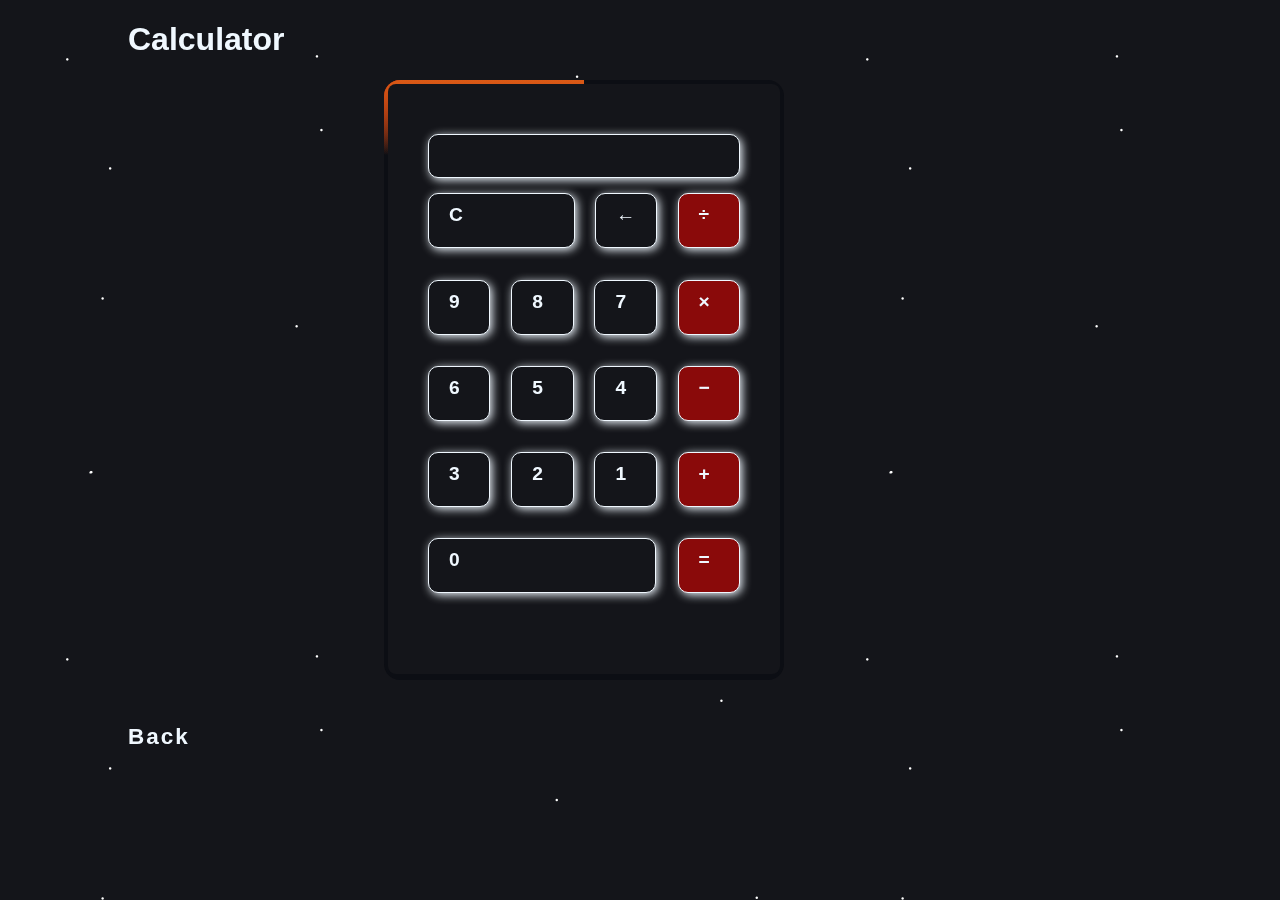
<file: calculadora.html>
<!DOCTYPE html>
<html lang="en">
<head>
    <link rel="icon" href="Img/ojos.png">
    <meta charset="UTF-8">
    <meta http-equiv="X-UA-Compatible" content="IE=edge">
    <meta name="viewport" content="width=device-width, user-scalable= no, initial-scale=1.0, maximum-scale=1.0, minimum-scale=1.0">
    <title>Calculator</title>

    <link rel="stylesheet" href="./Css/calculadora.css">
</head>
<body>
    <div class="stars"></div>
    <div class="container">
    <h1>Calculator</h1>
    </div>
    <div class="box">
        <span class="borderLine"></span>
        <form class="calc-buttons" name="calc">
            <input class="screen" name="txt" readonly>
            <div class="calc-buttons-row">
                <span class="calc-button double" onclick="clearScreen()">C</span>
                <span class="calc-button" onclick="removeLastCharacter()">&larr;</span>
                <span class="calc-button" onclick="appendSymbol('/')">&div;</span>
            </div>
            <div class="calc-buttons-row">
                <span class="calc-button" onclick="appendNumber('9')">9</span>
                <span class="calc-button" onclick="appendNumber('8')">8</span>
                <span class="calc-button" onclick="appendNumber('7')">7</span>
                <span class="calc-button" onclick="appendSymbol('*')">&times;</span>
            </div>
            <div class="calc-buttons-row">
                <span class="calc-button" onclick="appendNumber('6')">6</span>
                <span class="calc-button" onclick="appendNumber('5')">5</span>
                <span class="calc-button" onclick="appendNumber('4')">4</span>
                <span class="calc-button" onclick="appendSymbol('-')">&minus;</span>
            </div>
            <div class="calc-buttons-row">
                <span class="calc-button" onclick="appendNumber('3')">3</span>
                <span class="calc-button" onclick="appendNumber('2')">2</span>
                <span class="calc-button" onclick="appendNumber('1')">1</span>
                <span class="calc-button" onclick="appendSymbol('+')">&plus;</span>
            </div>
            <div class="calc-buttons-row">
                <span class="calc-button triple" onclick="appendNumber('0')">0</span>
                <span class="calc-button" onclick="calculateResult()">&equals;</span>
            </div>
        </form>
    </div>
    
    <script>
        function clearScreen() {
            document.calc.txt.value = '';
        }
    
        function removeLastCharacter() {
            var currentText = document.calc.txt.value;
            if (currentText.length > 0) {
                document.calc.txt.value = currentText.slice(0, -1);
            }
        }
    
        function appendNumber(number) {
            document.calc.txt.value += number;
        }
    
        function appendSymbol(symbol) {
            document.calc.txt.value += symbol;
        }
    
        function calculateResult() {
            var currentText = document.calc.txt.value;
            var result = eval(currentText);
            document.calc.txt.value = result;
        }
    </script>
    

    <div class="container">
        <a href="index.html"><h3>Back</h3></a>
    </div>
    <script src="./Js/calculadora.js"></script>
</body>
</html>
</file>
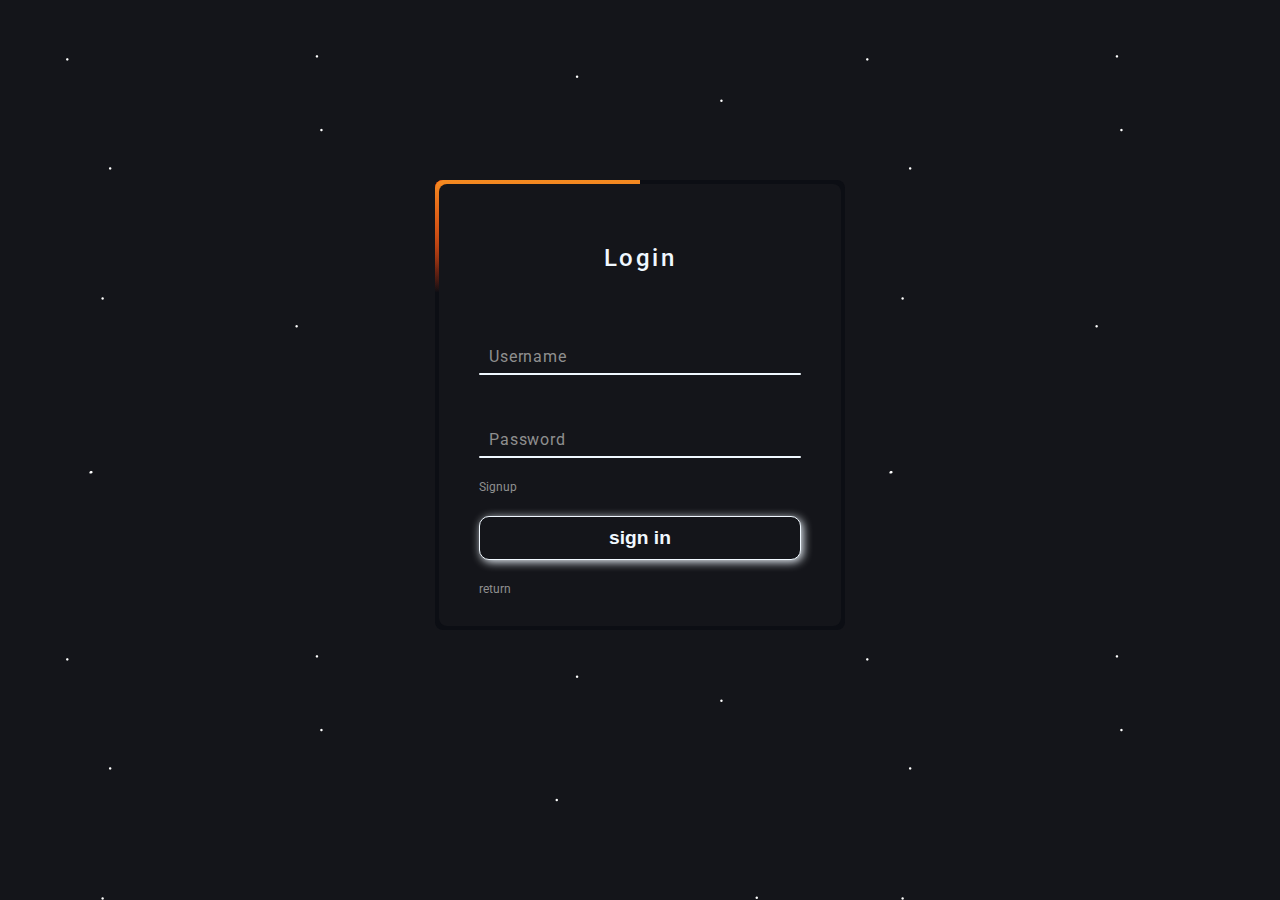
<file: login.html>
<!DOCTYPE html>
<html lang="en">
<head>
    <link rel="icon" href="Img/ojos.png">
    <meta charset="UTF-8">
    <meta http-equiv="X-UA-Compatible" content="IE=edge">
    <meta name="viewport" content="width=device-width, user-scalable= no, initial-scale=1.0, maximum-scale=1.0, minimum-scale=1.0">
    <title>Login</title>

    <link rel="stylesheet" href="Css/login.css" type="text/css">
    <link rel="preconnect" href="https://fonts.googleapis.com">
<link rel="preconnect" href="https://fonts.gstatic.com" crossorigin>
<link href="https://fonts.googleapis.com/css2?family=Roboto:wght@300;700&display=swap" rel="stylesheet">

</head>
<body>
<div class="stars"></div>
<div class="container">
    <div class="box">
        <span class="borderLine"></span>
    <form method="POST" action="Php/login.php">
        <h2>Login</h2>
        <div class="inputBox">
            <input type="text" required="required" name="usuario">
            <span>Username</span>
            <i></i>
        </div>
        <div class="inputBox">
            <input type="password" required="required" name="contraseña">
            <span>Password</span>
            <i></i>
        </div>
        <div class="links">
            <a href="registro.html">Signup</a>
        </div>
        <input type="submit" value="sign in" name="insert">
        <div class="links">
        <a href="index.html">return</a>
        </div>
        </form>
    </div>
</div>

</body>
</html>
</file>
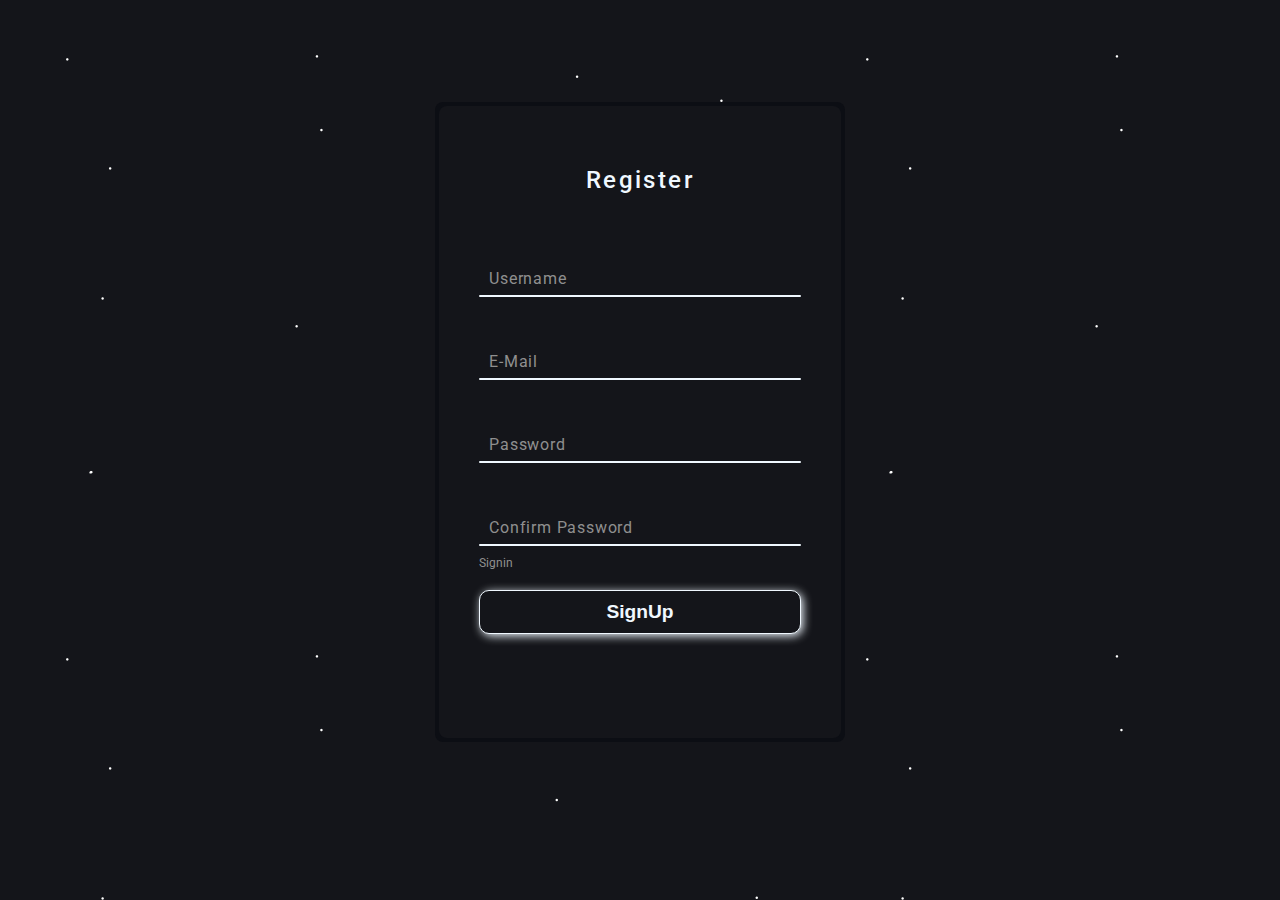
<file: registro.html>
<!DOCTYPE html>
<html lang="en">
<head>
    <link rel="icon" href="Img/ojos.png">
    <meta charset="UTF-8">
    <meta http-equiv="X-UA-Compatible" content="IE=edge">
    <meta name="viewport" content="width=device-width, user-scalable= no, initial-scale=1.0, maximum-scale=1.0, minimum-scale=1.0">
    <title>Login</title>

    <link rel="stylesheet" href="Css/registro.css" type="text/css">
    <link rel="preconnect" href="https://fonts.googleapis.com">
<link rel="preconnect" href="https://fonts.gstatic.com" crossorigin>
<link href="https://fonts.googleapis.com/css2?family=Roboto:wght@300;700&display=swap" rel="stylesheet">

</head>
<body>
<div class="stars"></div>
<div class="container">
    <div class="box">
        <span class="borderLine"></span>
    <form method="post" action="Php/registro.php">
        <h2>Register</h2>
        <div class="inputBox">
            <input type="text" required="required" name="usuario">
            <span>Username</span>
            <i></i>
        </div>
        <div class="inputBox">
            <input type="email" required="required" name="mail">
            <span>E-Mail</span>
            <i></i>
        </div>
        <div class="inputBox">
            <input type="password" required="required" name="contraseña">
            <span>Password</span>
            <i></i>
        </div>
        <div class="inputBox">
            <input type="password" required="required" name="ccontraseña">
            <span>Confirm Password</span>
            <i></i>
        </div>
        <div class="links">
            <a href="login.html">Signin</a>
        </div>
        <input type="submit" value="SignUp" name="insert">
        </form>
    </div>
</div>

</body>
</html>
</file>
<file: Css/calculadora.css>
*{
    box-sizing: border-box;
  }
  html {
    scroll-behavior: smooth;
  }
  body{
    font-family: 'Roboto', sans-serif;
    margin: 0%;
    background-color: #14151a;
    color: aliceblue;
}

.stars {
  position: fixed;
  top: 0;
  left: 0;
  width: 100%;
  height: 100%;
  z-index: -1;
}

.stars:before {
  content: "";
  position: absolute;
  top: 0;
  left: 0;
  width: 100%;
  height: 100%;
  background-image: url('../Img/ses.png');
  animation: animateStars 100s linear infinite;
  -webkit-animation: animateStars 100s linear infinite;
}

@keyframes animateStars {
  0% {
    background-position: 0 0;
  }
  100% {
    background-position: -5000px -5000px;
  }
}

.container{
    width: 80%;
    max-width: 1400px;
    margin: auto;
    overflow: hidden;
  }

  a {
    padding: 4px 4px;
    text-decoration: none;
    font-size: 1.2rem;
    letter-spacing: 2px;
    color: aliceblue;
  }

  a:hover {
    color:rgb(141, 141, 141)
  }


  .calc-button {
    font-size: 1.2em;
    font-weight: bold;
    flex-basis: 20%;
    height: 55px;
    padding: 10px 20px;
    border-radius: 10px;
    -webkit-border-radius: 10px;
    -moz-border-radius: 10px;
    -ms-border-radius: 10px;
    -o-border-radius: 10px;
    border: 1px solid aliceblue;
    box-shadow: 2px 2px 10px aliceblue;
    color: aliceblue;
    background-color: #14151a;
  }
  .calc-button:hover {
    background-color: #000000;
  }

  .calc-button:last-child{
    font-size: 1.2em;
    font-weight: bold;
    flex-basis: 20%;
    height: 55px;
    padding: 10px 20px;
    border-radius: 10px;
    -webkit-border-radius: 10px;
    -moz-border-radius: 10px;
    -ms-border-radius: 10px;
    -o-border-radius: 10px;
    border: 1px solid aliceblue;
    box-shadow: 2px 2px 10px aliceblue;
    color: aliceblue;
    background-color: #8a0a0a;
  }
  .calc-button:last-child:hover{
    background-color: #4d0404;
  }

  .box{
    position: relative;
    margin-left: 10%;
    padding: 20px 35px;
    width: 80%;
    height: 503px;
    background: #0c0e14;
    border-radius: 16px;
    -webkit-border-radius: 16px;
    -moz-border-radius: 16px;
    -ms-border-radius: 16px;
    -o-border-radius: 16px;
    overflow: hidden;
}
.box::before{
  content: '';
  position: absolute;
  top: -50%;
  left: -50%;
  width: 100%;
  height: 500px;
  background: linear-gradient(0deg,transparent,transparent,#f58b21,#f58b21,#f58b21);
  z-index: 1;
  animation: animate 6s linear infinite;
  -webkit-animation: animate 6s linear infinite;
  animation-delay: -3s;
  transform-origin: bottom right;
}

.box::after{
  content: '';
  position: absolute;
  top: -50%;
  left: -50%;
  width: 100%;
  height: 500px;
  background: linear-gradient(0deg,transparent,transparent,#f58b21,#f58b21,#f58b21);
  z-index: 1;
  animation: animate 6s linear infinite;
  -webkit-animation: animate 6s linear infinite;
  transform-origin: bottom right;
}

.borderLine{
  position: absolute;
  top: 0;
  inset: 0;
}

.borderLine::before{
  content: '';
  position: absolute;
  top: -50%;
  left: -50%;
  width: 100%;
  height: 500px;
  background: linear-gradient(0deg,transparent,transparent,#b60101,#b60101,#b60101);
  z-index: 1;
  animation: animate 6s linear infinite;
  -webkit-animation: animate 6s linear infinite;
  animation-delay: -1.5s;
  transform-origin: bottom right;
}

.borderLine::after{
  content: '';
  position: absolute;
  top: -50%;
  left: -50%;
  width: 100%;
  height: 500px;
  background: linear-gradient(0deg,transparent,transparent,#b60101,#b60101,#b60101);
  z-index: 1;
  animation: animate 6s linear infinite;
  -webkit-animation: animate 6s linear infinite;
  animation-delay: -4.5s;
  transform-origin: bottom right;
}

@keyframes animate{
  0%{
      transform: rotate(0deg);
      -webkit-transform: rotate(0deg);
      -moz-transform: rotate(0deg);
      -ms-transform: rotate(0deg);
      -o-transform: rotate(0deg);
}
  100%{
      transform: rotate(360deg);
      -webkit-transform: rotate(360deg);
      -moz-transform: rotate(360deg);
      -ms-transform: rotate(360deg);
      -o-transform: rotate(360deg);
}
}

.box form{
  position: absolute;
  inset:4px;
  background: #14151a;
  height: 495px;
  padding: 30px 10%;
  border-radius: 8px;
  -webkit-border-radius: 8px;
  -moz-border-radius: 8px;
  -ms-border-radius: 8px;
  -o-border-radius: 8px;
  z-index: 2;
  display: flex;
  flex-direction: column;
}

.screen {
  font-size: 1.2em;
  font-weight: bold;
  padding: 10px;
  width: 100%;
  border-radius: 10px;
  -webkit-border-radius: 10px;
  -moz-border-radius: 10px;
  -ms-border-radius: 10px;
  -o-border-radius: 10px;
  border: 1px solid aliceblue;
  box-shadow: 2px 2px 10px aliceblue;
  color: aliceblue;
  background-color: #14151a;
  margin-top: 10px;
}

.screen:hover{
  background-color: #000000;
}

.calc-buttons-row{
  display: flex;
  justify-content: space-between;
  margin: 5% 0;
}

.double {
  flex-basis: 47%;
}

.triple {
  flex-basis: 73%;
}

@media (min-width:768px) {

  .box{
      position: relative;
      margin-left: 30%;
      width: 400px;
      height: 600px;
      background: #0c0e14;
      border-radius: 16px;
      -webkit-border-radius: 16px;
      -moz-border-radius: 16px;
      -ms-border-radius: 16px;
      -o-border-radius: 16px;
      overflow: hidden;
}

.box form{
  height: 590px;
  padding: 40px 10%;
}
  
}
</file>
<file: Css/login.css>
*{
    box-sizing: border-box;
  }
  html {
    scroll-behavior: smooth;
  }
  body{
    font-family: 'Roboto', sans-serif;
    margin: 0%;
    padding: 0%;
    background-color: #14151a;
    color: aliceblue;
    display: flex;
    justify-content: center;
    min-height: 90vh;
}
.stars {
    position: fixed;
    top: 0;
    left: 0;
    width: 100%;
    height: 100%;
    z-index: -1;
  }
  
  .stars:before {
    content: "";
    position: absolute;
    top: 0;
    left: 0;
    width: 100%;
    height: 100%;
    background-image: url('../Img/ses.png');
    animation: animateStars 100s linear infinite;
    -webkit-animation: animateStars 100s linear infinite;
  }
  
  @keyframes animateStars {
    0% {
      background-position: 0 0;
    }
    100% {
      background-position: -5000px -5000px;
    }
  }


.container{
    width: 80%;
    max-width: 1400px;
    margin: auto;
    overflow: hidden;
  }

.box{
    position: relative;
    width: 100%;
    height: 450px;
    background: #0c0e14;
    border-radius: 8px;
    -webkit-border-radius: 8px;
    -moz-border-radius: 8px;
    -ms-border-radius: 8px;
    -o-border-radius: 8px;
    overflow: hidden;
}

.box::before{
    content: '';
    position: absolute;
    top: -50%;
    left: -50%;
    width: 100%;
    height: 420px;
    background: linear-gradient(0deg,transparent,transparent,#f58b21,#f58b21,#f58b21);
    z-index: 1;
    animation: animate 6s linear infinite;
    -webkit-animation: animate 6s linear infinite;
    animation-delay: -3s;
    transform-origin: bottom right;
}

.box::after{
    content: '';
    position: absolute;
    top: -50%;
    left: -50%;
    width: 100%;
    height: 450px;
    background: linear-gradient(0deg,transparent,transparent,#f58b21,#f58b21,#f58b21);
    z-index: 1;
    animation: animate 6s linear infinite;
    -webkit-animation: animate 6s linear infinite;
    transform-origin: bottom right;
}

.borderLine{
    position: absolute;
    top: 0;
    inset: 0;
}

.borderLine::before{
    content: '';
    position: absolute;
    top: -50%;
    left: -50%;
    width: 100%;
    height: 450px;
    background: linear-gradient(0deg,transparent,transparent,#b60101,#b60101,#b60101);
    z-index: 1;
    animation: animate 6s linear infinite;
    -webkit-animation: animate 6s linear infinite;
    animation-delay: -1.5s;
    transform-origin: bottom right;
}

.borderLine::after{
    content: '';
    position: absolute;
    top: -50%;
    left: -50%;
    width: 100%;
    height: 450px;
    background: linear-gradient(0deg,transparent,transparent,#b60101,#b60101,#b60101);
    z-index: 1;
    animation: animate 6s linear infinite;
    -webkit-animation: animate 6s linear infinite;
    animation-delay: -4.5s;
    transform-origin: bottom right;
}

@keyframes animate{
    0%{
        transform: rotate(0deg);
        -webkit-transform: rotate(0deg);
        -moz-transform: rotate(0deg);
        -ms-transform: rotate(0deg);
        -o-transform: rotate(0deg);
}
    100%{
        transform: rotate(360deg);
        -webkit-transform: rotate(360deg);
        -moz-transform: rotate(360deg);
        -ms-transform: rotate(360deg);
        -o-transform: rotate(360deg);
}
}

.box form{
    position: absolute;
    inset:4px;
    background: #14151a;
    padding: 40px 40px;
    border-radius: 8px;
    -webkit-border-radius: 8px;
    -moz-border-radius: 8px;
    -ms-border-radius: 8px;
    -o-border-radius: 8px;
    z-index: 2;
    display: flex;
    flex-direction: column;
}

.box form h2{
    font-weight: 500;
    text-align: center;
    letter-spacing: 0.1em;
}

.box form .inputBox{
    position: relative;
    width: 100%;
    margin-top: 35px;
}

.box form .inputBox input{
    position: relative;
    width: 100%;
    padding: 20px 10px 10px;
    background: transparent;
    outline: none;
    border: none;
    box-shadow: none;
    color: aliceblue;
    font-size: 1em;
    letter-spacing: 0.05em;
    transition: 0.5s;
    z-index: 10;
}

.box form .inputBox span{
    position: absolute;
    left: 0;
    padding: 20px 10px 10px;
    pointer-events: none;
    color: #8f8f8f;
    font-size: 1em;
    letter-spacing: 0.05em;
    transition: 0.5s;
}

.box form .inputBox input:valid ~ span,
.box form .inputBox input:focus ~ span{
    color: aliceblue;
    font-size: 0.75em;
    transform: translateY(-34px);
    -webkit-transform: translateY(-34px);
    -moz-transform: translateY(-34px);
    -ms-transform: translateY(-34px);
    -o-transform: translateY(-34px);
}

.box form .inputBox i{
    position: absolute;
    left: 0;
    bottom: 0;
    width: 100%;
    height: 2px;
    background: aliceblue;
    border-radius: 4px;
    -webkit-border-radius: 4px;
    -moz-border-radius: 4px;
    -ms-border-radius: 4px;
    -o-border-radius: 4px;
    overflow: hidden;
    transition: 0.5s;
    -webkit-transition: 0.5s;
    -moz-transition: 0.5s;
    -ms-transition: 0.5s;
    -o-transition: 0.5s;
    pointer-events: none;
}

.box form .links{
    display: flex;
    justify-content: space-between;
}

.box form .links a{
    margin: 12px 0;
    padding-top: 10px;
    font-size: 0.75em;
    color: #8f8f8f;
    text-decoration: none;
}

.box form .links a:hover{
    color: aliceblue;
}

.box form input[type="submit"]{
    font-size: 1.2em;
    font-weight: bold;
    padding: 10px 20px;
    border-radius: 10px;
    -webkit-border-radius: 10px;
    -moz-border-radius: 10px;
    -ms-border-radius: 10px;
    -o-border-radius: 10px;
    border: 1px solid aliceblue;
    box-shadow: 2px 2px 10px aliceblue;
    color: aliceblue;
    background-color: #14151a;
    margin-top: 10px;
}

.box form input[type="submit"]:hover{
    background-color: #000000;
}

.box form input[type="submit"]:active{
    opacity: 0.8;
}


@media (min-width:768px) {

    .box{
        position: relative;
        margin-left: 30%;
        width: 40%;
        height: 450px;
        background: #0c0e14;
        border-radius: 8px;
        -webkit-border-radius: 8px;
        -moz-border-radius: 8px;
        -ms-border-radius: 8px;
        -o-border-radius: 8px;
        overflow: hidden;
    }
    
}
</file>
<file: Css/registro.css>
*{
    box-sizing: border-box;
  }
  html {
    scroll-behavior: smooth;
  }
  body{
    font-family: 'Roboto', sans-serif;
    margin: 0%;
    padding: 0%;
    background-color: #14151a;
    color: aliceblue;
    display: flex;
    justify-content: center;
    min-height: 90vh;
}

.container{
    width: 80%;
    max-width: 1400px;
    margin: auto;
    overflow: hidden;
  }

  .stars {
    position: fixed;
    top: 0;
    left: 0;
    width: 100%;
    height: 100%;
    z-index: -1;
  }
  
  .stars:before {
    content: "";
    position: absolute;
    top: 0;
    left: 0;
    width: 100%;
    height: 100%;
    background-image: url('../Img/ses.png');
    animation: animateStars 100s linear infinite;
    -webkit-animation: animateStars 100s linear infinite;
  }
  
  @keyframes animateStars {
    0% {
      background-position: 0 0;
    }
    100% {
      background-position: -5000px -5000px;
    }
  }

.box{
    position: relative;
    width: 100%;
    height: 80vh;
    background: #0c0e14;
    border-radius: 8px;
    -webkit-border-radius: 8px;
    -moz-border-radius: 8px;
    -ms-border-radius: 8px;
    -o-border-radius: 8px;
    overflow: hidden;
}

.box::before{
    content: '';
    position: absolute;
    top: -50%;
    left: -50%;
    width: 100%;
    height: 420px;
    background: linear-gradient(0deg,transparent,transparent,#f58b21,#f58b21,#f58b21);
    z-index: 1;
    animation: animate 6s linear infinite;
    -webkit-animation: animate 6s linear infinite;
    animation-delay: -3s;
    transform-origin: bottom right;
}

.box::after{
    content: '';
    position: absolute;
    top: -50%;
    left: -50%;
    width: 100%;
    height: 420px;
    background: linear-gradient(0deg,transparent,transparent,#f58b21,#f58b21,#f58b21);
    z-index: 1;
    animation: animate 6s linear infinite;
    -webkit-animation: animate 6s linear infinite;
    transform-origin: bottom right;
}

.borderLine{
    position: absolute;
    top: 0;
    inset: 0;
}

.borderLine::before{
    content: '';
    position: absolute;
    top: -50%;
    left: -50%;
    width: 100%;
    height: 420px;
    background: linear-gradient(0deg,transparent,transparent,#b60101,#b60101,#b60101);
    z-index: 1;
    animation: animate 6s linear infinite;
    -webkit-animation: animate 6s linear infinite;
    animation-delay: -1.5s;
    transform-origin: bottom right;
}

.borderLine::after{
    content: '';
    position: absolute;
    top: -50%;
    left: -50%;
    width: 100%;
    height: 420px;
    background: linear-gradient(0deg,transparent,transparent,#b60101,#b60101,#b60101);
    z-index: 1;
    animation: animate 6s linear infinite;
    -webkit-animation: animate 6s linear infinite;
    animation-delay: -4.5s;
    transform-origin: bottom right;
}

@keyframes animate{
    0%{
        transform: rotate(0deg);
        -webkit-transform: rotate(0deg);
        -moz-transform: rotate(0deg);
        -ms-transform: rotate(0deg);
        -o-transform: rotate(0deg);
}
    100%{
        transform: rotate(360deg);
        -webkit-transform: rotate(360deg);
        -moz-transform: rotate(360deg);
        -ms-transform: rotate(360deg);
        -o-transform: rotate(360deg);
}
}

.box form{
    position: absolute;
    inset:4px;
    background: #14151a;
    padding: 40px 40px;
    border-radius: 8px;
    -webkit-border-radius: 8px;
    -moz-border-radius: 8px;
    -ms-border-radius: 8px;
    -o-border-radius: 8px;
    z-index: 2;
    display: flex;
    flex-direction: column;
}

.box form h2{
    font-weight: 500;
    text-align: center;
    letter-spacing: 0.1em;
}

.box form .inputBox{
    position: relative;
    width: 100%;
    margin-top: 35px;
}

.box form .inputBox input{
    position: relative;
    width: 100%;
    padding: 20px 10px 10px;
    background: transparent;
    outline: none;
    border: none;
    box-shadow: none;
    color: aliceblue;
    font-size: 1em;
    letter-spacing: 0.05em;
    transition: 0.5s;
    z-index: 10;
}

.box form .inputBox span{
    position: absolute;
    left: 0;
    padding: 20px 10px 10px;
    pointer-events: none;
    color: #8f8f8f;
    font-size: 1em;
    letter-spacing: 0.05em;
    transition: 0.5s;
}

.box form .inputBox input:valid ~ span,
.box form .inputBox input:focus ~ span{
    color: aliceblue;
    font-size: 0.75em;
    transform: translateY(-34px);
    -webkit-transform: translateY(-34px);
    -moz-transform: translateY(-34px);
    -ms-transform: translateY(-34px);
    -o-transform: translateY(-34px);
}

.box form .inputBox i{
    position: absolute;
    left: 0;
    bottom: 0;
    width: 100%;
    height: 2px;
    background: aliceblue;
    border-radius: 4px;
    -webkit-border-radius: 4px;
    -moz-border-radius: 4px;
    -ms-border-radius: 4px;
    -o-border-radius: 4px;
    overflow: hidden;
    transition: 0.5s;
    -webkit-transition: 0.5s;
    -moz-transition: 0.5s;
    -ms-transition: 0.5s;
    -o-transition: 0.5s;
    pointer-events: none;
}

.box form .links{
    display: flex;
    justify-content: space-between;
}

.box form .links a{
    margin: 10px 0;
    font-size: 0.75em;
    color: #8f8f8f;
    text-decoration: none;
}

.box form .links a:hover{
    color: aliceblue;
}

.box form input[type="submit"]{
    font-size: 1.2em;
    font-weight: bold;
    padding: 10px 20px;
    border-radius: 10px;
    -webkit-border-radius: 10px;
    -moz-border-radius: 10px;
    -ms-border-radius: 10px;
    -o-border-radius: 10px;
    border: 1px solid aliceblue;
    box-shadow: 2px 2px 10px aliceblue;
    color: aliceblue;
    background-color: #14151a;
    margin-top: 10px;
}

.box form input[type="submit"]:hover{
    background-color: #000000;
}

.box form input[type="submit"]:active{
    opacity: 0.8;
}

@media (min-width:768px) {

    .box{
        position: relative;
        margin-left: 30%;
        margin-top: 10%;
        margin-bottom: 10%;
        width: 40%;
        height: 40em;
        background: #0c0e14;
        border-radius: 8px;
        -webkit-border-radius: 8px;
        -moz-border-radius: 8px;
        -ms-border-radius: 8px;
        -o-border-radius: 8px;
        overflow: hidden;
    }
    
}
</file>
